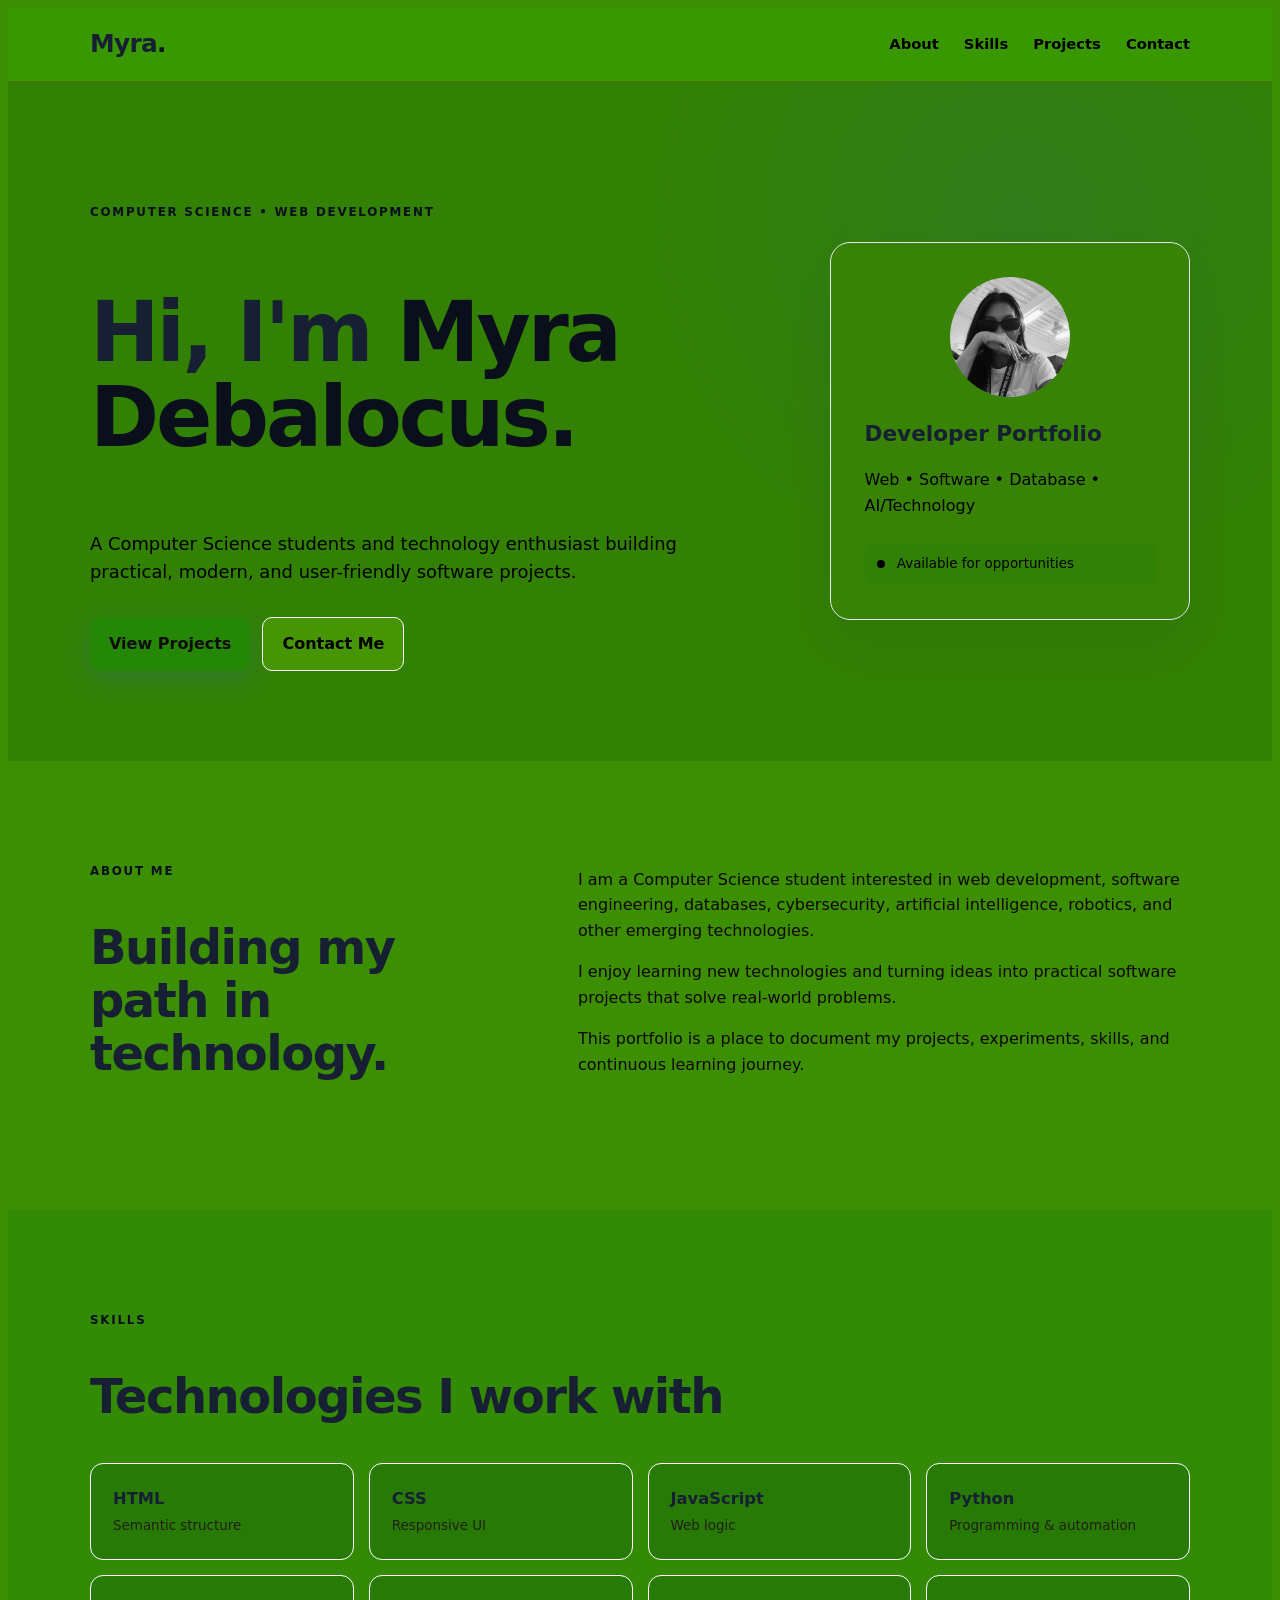
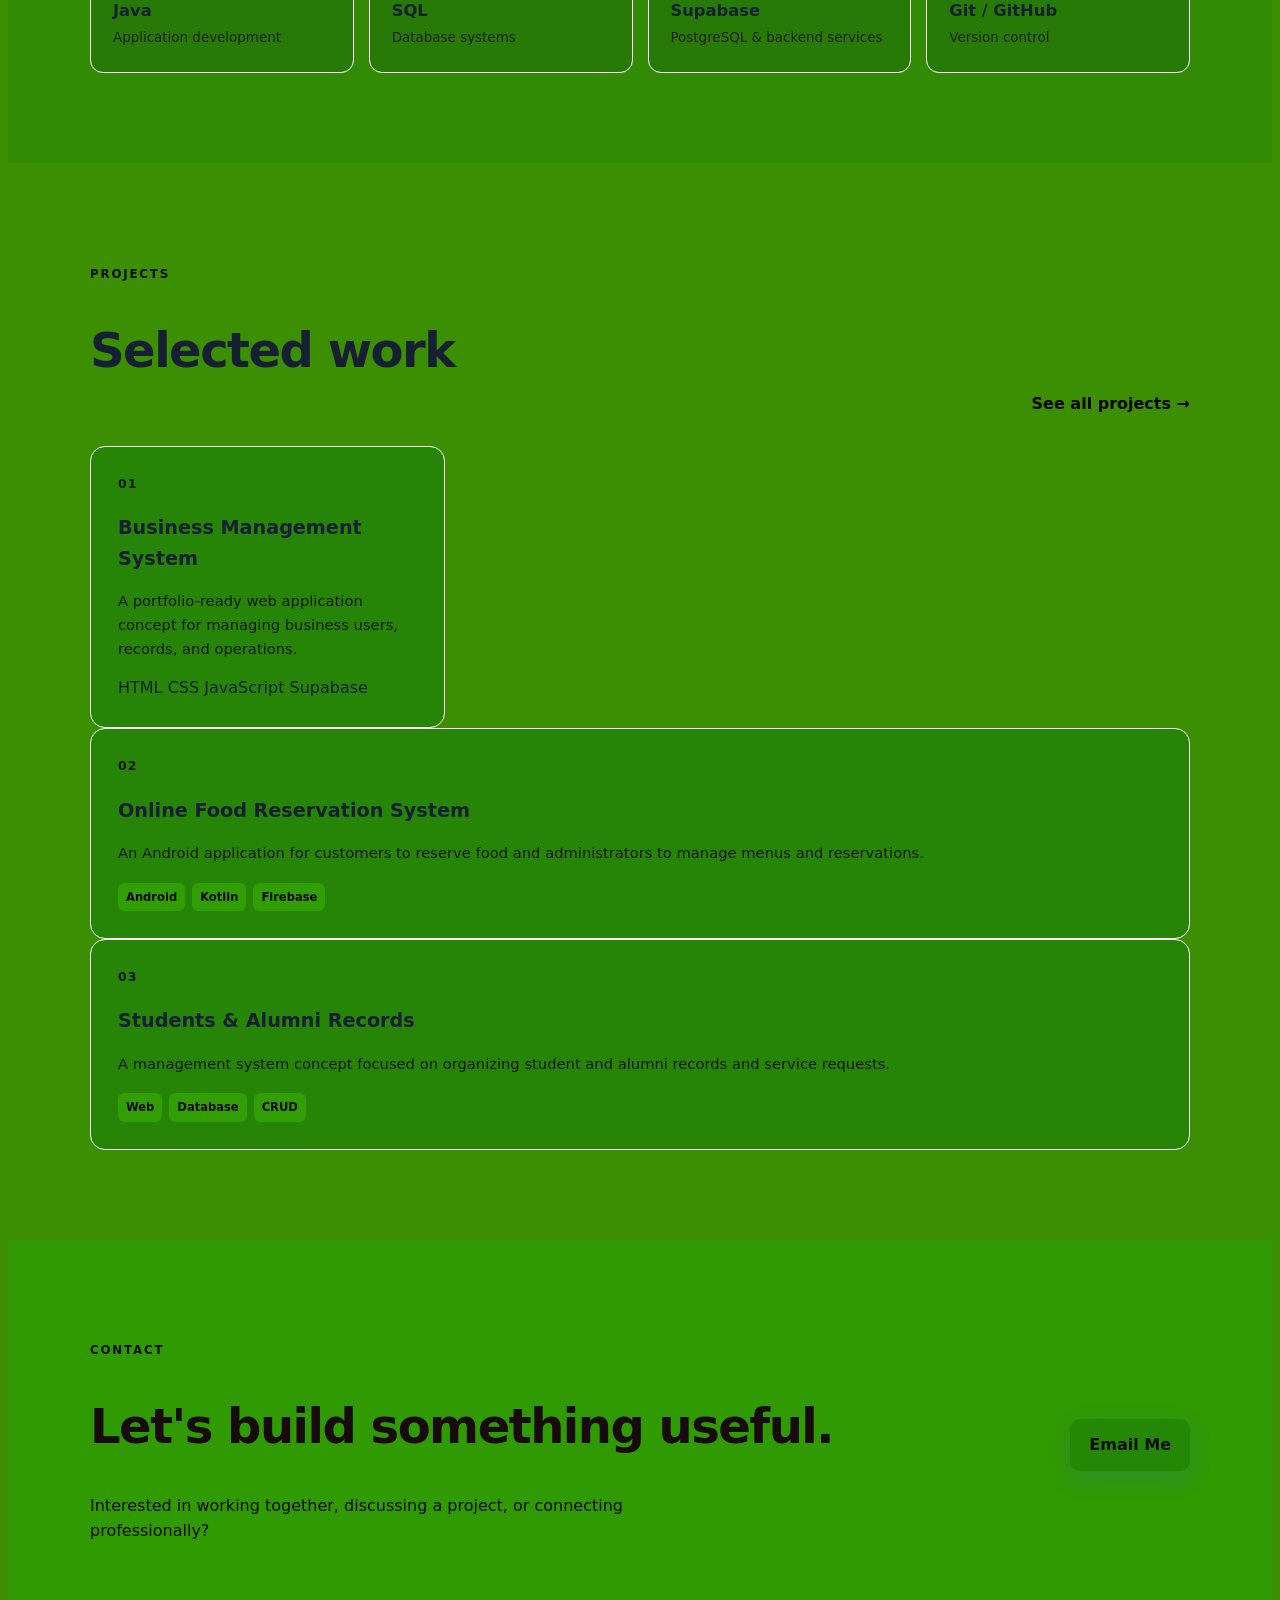
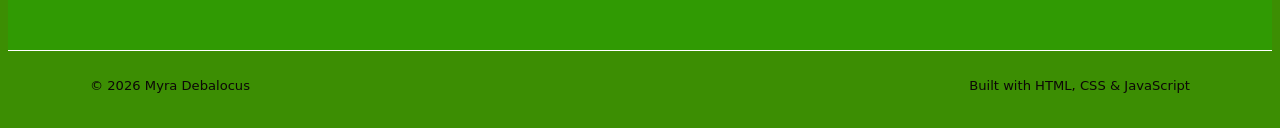
<file: index.html>
<!DOCTYPE html>
<html lang="en">
<head>
  <meta charset="UTF-8">
  <meta name="viewport" content="width=device-width, initial-scale=1.0">
  <meta name="description" content="Myra Debalocus — Computer Science student, developer, and technology enthusiast.">
  <meta name="author" content="Myra Debalocus">
  <title>Myra Debalocus | Portfolio</title>
  <link rel="stylesheet" href="style.css">
</head>
<body>

  <!-- ================= HEADER ================= -->
  <header class="site-header">
    <nav class="nav container">
      <a class="brand" href="index.html" aria-label="Myra Debalocus home">
        Myra<span>.</span>
      </a>

      <!-- Desktop Navigation -->
      <div class="nav-links" id="navLinks">
        <a href="#about">About</a>
        <a href="#skills">Skills</a>
        <a href="#projects">Projects</a>
        <a href="#contact">Contact</a>
      </div>

      <!-- Mobile Menu Button -->
      <button class="menu-toggle" type="button" aria-label="Open navigation menu" aria-expanded="false" aria-controls="navLinks">
        ☰
      </button>
    </nav>
  </header>

  <main>

    <!-- ================= HERO ================= -->
    <section class="hero">
      <div class="container hero-grid">
        <div class="hero-content">
          <p class="eyebrow">COMPUTER SCIENCE • WEB DEVELOPMENT</p>
          <h1>Hi, I'm <span>Myra Debalocus.</span></h1>
          <p class="hero-text">
            A Computer Science students and technology enthusiast building practical, modern, and user-friendly software projects.
          </p>
          <div class="hero-actions">
            <a class="btn primary" href="#projects">View Projects</a>
            <a class="btn outline" href="#contact">Contact Me</a>
          </div>
        </div>

        <div class="hero-card">
          <div class="avatar">
            <img src="profile.jpg" alt="Myra Debalocus">
          </div>
          <h2>Developer Portfolio</h2>
          <p>Web • Software • Database • AI/Technology</p>
          <div class="status">
            <span></span> Available for opportunities
          </div>
        </div>
      </div>
    </section>

    <!-- ================= ABOUT ================= -->
    <section id="about" class="section">
      <div class="container two-col">
        <div>
          <p class="eyebrow">ABOUT ME</p>
          <h2>Building my path in technology.</h2>
        </div>
        <div class="about-text">
          <p>I am a Computer Science student interested in web development, software engineering, databases, cybersecurity, artificial intelligence, robotics, and other emerging technologies.</p>
          <p>I enjoy learning new technologies and turning ideas into practical software projects that solve real-world problems.</p>
          <p>This portfolio is a place to document my projects, experiments, skills, and continuous learning journey.</p>
        </div>
      </div>
    </section>

    <!-- ================= SKILLS ================= -->
    <section id="skills" class="section section-muted">
      <div class="container">
        <p class="eyebrow">SKILLS</p>
        <h2>Technologies I work with</h2>
        <div class="skill-grid">
          <div class="skill-card">
            <strong>HTML</strong>
            <span>Semantic structure</span>
          </div>
          <div class="skill-card">
            <strong>CSS</strong>
            <span>Responsive UI</span>
          </div>
          <div class="skill-card">
            <strong>JavaScript</strong>
            <span>Web logic</span>
          </div>
          <div class="skill-card">
            <strong>Python</strong>
            <span>Programming & automation</span>
          </div>
          <div class="skill-card">
            <strong>Java</strong>
            <span>Application development</span>
          </div>
          <div class="skill-card">
            <strong>SQL</strong>
            <span>Database systems</span>
          </div>
          <div class="skill-card">
            <strong>Supabase</strong>
            <span>PostgreSQL & backend services</span>
          </div>
          <div class="skill-card">
            <strong>Git / GitHub</strong>
            <span>Version control</span>
          </div>
        </div>
      </div>
    </section>

    <!-- ================= PROJECTS ================= -->
    <section id="projects" class="section">
      <div class="container">
        <div class="section-head">
          <div>
            <p class="eyebrow">PROJECTS</p>
            <h2>Selected work</h2>
          </div>
          <a class="text-link" href="projects.html">See all projects →</a>
        </div>

        <div class="project-grid">
          <!-- Project 01 -->
          <article class="project-card">
            <div class="project-number">01</div>
            <h3>Business Management System</h3>
            <p>A portfolio-ready web application concept for managing business users, records, and operations.</p
           <div class="tags">
              <span>HTML</span>
              <span>CSS</span>
              <span>JavaScript</span>
              <span>Supabase</span>
            </div>
          </article>

          <!-- Project 02 -->
          <article class="project-card">
            <div class="project-number">02</div>
            <h3>Online Food Reservation System</h3>
            <p>An Android application for customers to reserve food and administrators to manage menus and reservations.</p>
            <div class="tags">
              <span>Android</span>
              <span>Kotlin</span>
              <span>Firebase</span>
            </div>
          </article>

          <!-- Project 03 -->
          <article class="project-card">
            <div class="project-number">03</div>
            <h3>Students & Alumni Records</h3>
            <p>A management system concept focused on organizing student and alumni records and service requests.</p>
            <div class="tags">
              <span>Web</span>
              <span>Database</span>
              <span>CRUD</span>
            </div>
          </article>
        </div>
      </div>
    </section>

    <!-- ================= CONTACT ================= -->
    <section id="contact" class="section contact-section">
      <div class="container contact-card">
        <div>
          <p class="eyebrow">CONTACT</p>
          <h2>Let's build something useful.</h2>
          <p>Interested in working together, discussing a project, or connecting professionally?</p>
        </div>
        <a class="btn primary" href="mailto:myradebalocus16@gmail.com">Email Me</a>
      </div>
    </section>

  </main>

  <!-- ================= FOOTER ================= -->
  <footer class="footer">
    <div class="container footer-inner">
      <span>© <span id="year"></span> Myra Debalocus</span>
      <span>Built with HTML, CSS & JavaScript</span>
    </div>
  </footer>

  <script src="script.js"></script>
</body>
</html>
</file>
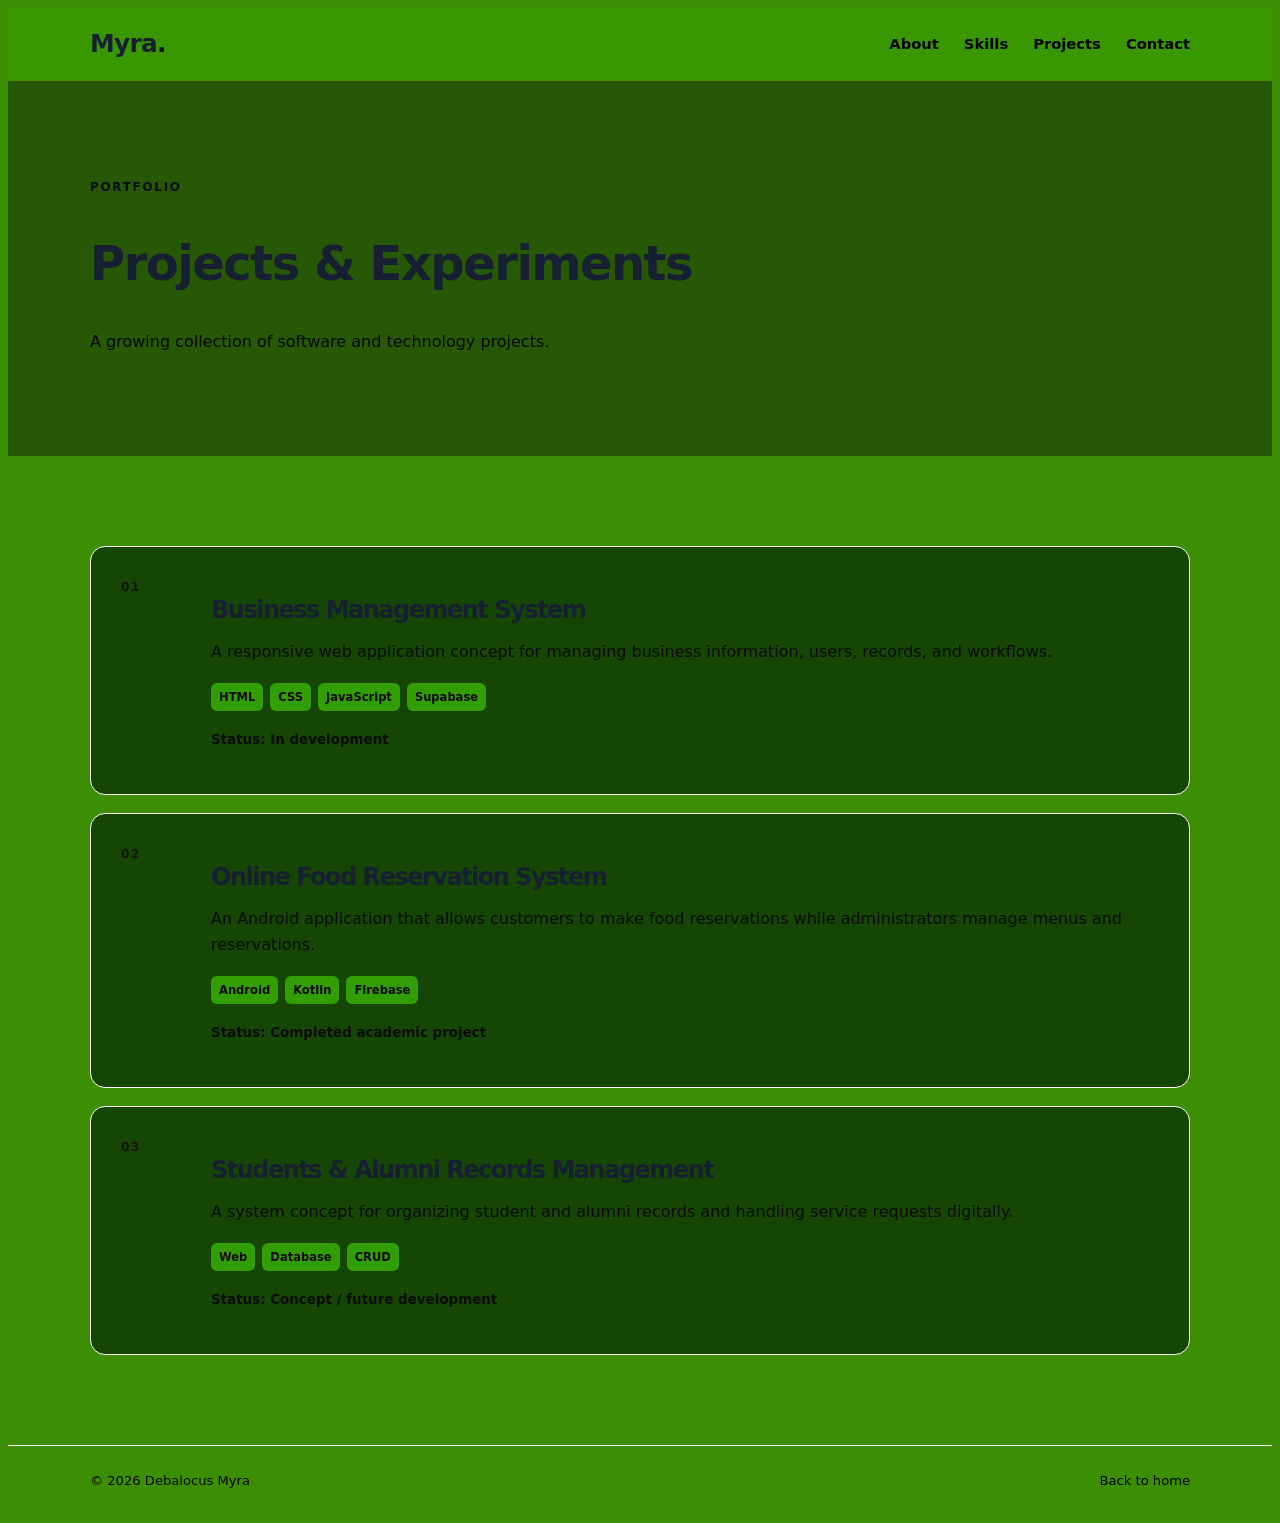
<file: projects.html>
<!DOCTYPE html>
<html lang="en">
<head>
  <meta charset="UTF-8">
  <meta name="viewport" content="width=device-width, initial-scale=1.0">
  <meta name="description" content="Projects and experiments by Debalocus Myra, Computer Science graduate and developer.">
  <meta name="author" content="Patrick Sarcia">
  <title>Projects | Debalocus Myra</title>
  <link rel="stylesheet" href="style.css">
</head>
<body>

  <!-- ================= HEADER ================= -->
  <header class="site-header">
    <nav class="nav container">
      <a class="brand" href="index.html" aria-label="Patrick Sarcia home">
        Myra<span>.</span>
      </a>

      <!-- Desktop Navigation -->
      <div class="nav-links" id="navLinks">
        <a href="index.html#about">About</a>
        <a href="index.html#skills">Skills</a>
        <a href="index.html#projects">Projects</a>
        <a href="index.html#contact">Contact</a>
      </div>

      <!-- Mobile Menu Button -->
      <button class="menu-toggle" type="button" aria-label="Open navigation menu" aria-expanded="false" aria-controls="navLinks">
        ☰
      </button>
    </nav>
  </header>

  <main>

    <!-- ================= PAGE HERO ================= -->
    <section class="page-hero">
      <div class="container">
        <p class="eyebrow">PORTFOLIO</p>
        <h1>Projects & Experiments</h1>
        <p>A growing collection of software and technology projects.</p>
      </div>
    </section>

    <!-- ================= PROJECT LIST ================= -->
    <section class="section">
      <div class="container project-list">

        <!-- Project 01 -->
        <article class="project-detail">
          <div class="project-number">01</div>
          <div>
            <h2>Business Management System</h2>
            <p>A responsive web application concept for managing business information, users, records, and workflows.</p>
            <div class="tags">
              <span>HTML</span>
              <span>CSS</span>
              <span>JavaScript</span>
              <span>Supabase</span>
            </div>
            <p class="project-status">Status: In development</p>
          </div>
        </article>

        <!-- Project 02 -->
        <article class="project-detail">
          <div class="project-number">02</div>
          <div>
            <h2>Online Food Reservation System</h2>
            <p>An Android application that allows customers to make food reservations while administrators manage menus and reservations.</p>
            <div class="tags">
              <span>Android</span>
              <span>Kotlin</span>
              <span>Firebase</span>
            </div>
            <p class="project-status">Status: Completed academic project</p>
          </div>
        </article>

        <!-- Project 03 -->
        <article class="project-detail">
          <div class="project-number">03</div>
          <div>
            <h2>Students & Alumni Records Management</h2>
            <p>A system concept for organizing student and alumni records and handling service requests digitally.</p>
            <div class="tags">
              <span>Web</span>
              <span>Database</span>
              <span>CRUD</span>
            </div>
            <p class="project-status">Status: Concept / future development</p>
          </div>
        </article>

      </div>
    </section>

  </main>

  <!-- ================= FOOTER ================= -->
  <footer class="footer">
    <div class="container footer-inner">
      <span>© <span id="year"></span> Debalocus Myra</span>
      <a href="index.html">Back to home</a>
    </div>
  </footer>

  <script src="script.js"></script>
</body>
</html>
</file>
<file: style.css>
#d8d7c0
/* =========================================================
   RESET
========================================================= */
* {
  margin: 0;
  padding: 0;
  box-sizing: border-box;
}

/* =========================================================
   BASE
========================================================= */
html {
  scroll-behavior: smooth;
  scroll-padding-top: 90px;
}

body {
  font-family:
    Inter,
    ui-sans-serif,
    system-ui,
    -apple-system,
    BlinkMacSystemFont,
    "Segoe UI",
    sans-serif;
  color: #172033;
  background: #3c8e03;
  line-height: 1.6;
}

a {
  color: inherit;
}

button,
input,
textarea {
  font: inherit;
}

button {
  cursor: pointer;
}

.container {
  width: min(1100px, 92%);
  margin: 0 auto;
}

/* =========================================================
   HEADER / NAVIGATION
========================================================= */
.site-header {
  background: rgba(58, 152, 3, 0.9411764705882353);
  backdrop-filter: blur(12px);
  border-bottom: 1px solid #4f9003;
  position: sticky;
  top: 0;
  z-index: 100;
}

.nav {
  min-height: 72px;
  display: flex;
  align-items: center;
  justify-content: space-between;
  gap: 20px;
  position: relative;
}

.brand {
  text-decoration: none;
  font-size: 1.55rem;
  font-weight: 800;
  letter-spacing: -0.7px;
  white-space: nowrap;
}

.brand span {
  color: #0c101a;
}

/* Desktop navigation */
.nav-links {
  display: flex;
  align-items: center;
  gap: 25px;
}

.nav-links a {
  text-decoration: none;
  color: #000000;
  font-size: 0.92rem;
  font-weight: 600;
  transition: color 0.2s ease;
}

.nav-links a:hover {
  color: #060f21;
}

/* Mobile menu button */
.menu-toggle {
  display: none;
  border: 0;
  background: transparent;
  color: #172033;
  font-size: 1.6rem;
  line-height: 1;
  padding: 8px;
  border-radius: 8px;
}

.menu-toggle:hover {
  background: #50a104;
}

/* =========================================================
   HERO
========================================================= */
.hero {
  padding: 110px 0 90px;
  background:
    radial-gradient(
      circle at 80% 20%,
      rgba(37, 99, 235, 0.10),
      transparent 32%
    ),
    #328004;
}

.hero-grid {
  display: grid;
  grid-template-columns: 1.3fr 0.7fr;
  gap: 70px;
  align-items: center;
}

.eyebrow {
  color: #090f1d;
  font-size: 0.74rem;
  font-weight: 800;
  letter-spacing: 1.8px;
  margin-bottom: 12px;
}

.hero h1 {
  font-size: clamp(2.8rem, 7vw, 5.2rem);
  line-height: 1.02;
  letter-spacing: -3px;
  max-width: 800px;
}

.hero h1 span {
  color: #0a0f1b;
}

.hero-text {
  max-width: 650px;
  color: #000000;
  font-size: 1.12rem;
  margin: 25px 0 30px;
}

/* =========================================================
   BUTTONS
========================================================= */
.hero-actions {
  display: flex;
  gap: 12px;
  flex-wrap: wrap;
}

.btn {
  display: inline-flex;
  justify-content: center;
  align-items: center;
  text-decoration: none;
  border: 0;
  border-radius: 10px;
  padding: 13px 19px;
  font-weight: 750;
  cursor: pointer;
  transition:
    transform 0.2s ease,
    background 0.2s ease,
    box-shadow 0.2s ease;
}

.btn:hover {
  transform: translateY(-2px);
}

.primary {
  background: #248705;
  color: #110b0b;
  box-shadow: 0 8px 22px rgba(37, 99, 235, 0.18);
}

.primary:hover {
  background: #2e8c06;
}

.outline {
  border: 1px solid #fefef8;
  background: #469505;
  color: #000000;
}

.outline:hover {
  background: #429304;
}

/* =========================================================
   HERO CARD
========================================================= */
.hero-card {
  background: #388306;
  border: 1px solid #e3e8f0;
  border-radius: 20px;
  padding: 34px;
  box-shadow: 0 25px 60px rgba(20, 32, 55, 0.09);
}

.avatar {
  width: 120px;
  height: 120px;
  border-radius: 50%;
  overflow: hidden;
  margin: 0 auto 20px;
}

.avatar img {
  width: 100%;
  height: 100%;
  object-fit: cover;
  display: block;
}

.hero-card h2 {
  font-size: 1.35rem;
  margin-bottom: 5px;
}

.hero-card p {
  color: #000000;
}

.status {
  margin-top: 25px;
  padding: 10px 12px;
  border-radius: 8px;
  background: #308105;
  color: #000000;
  font-size: 0.84rem;
}

.status span {
  display: inline-block;
  width: 8px;
  height: 8px;
  border-radius: 50%;
  background: #000000;
  margin-right: 8px;
}

/* =========================================================
   SECTIONS
========================================================= */
.section {
  padding: 90px 0;
}

.section-muted {
  background: #338b05;
}

.section h2,
.page-hero h1 {
  font-size: clamp(2rem, 4vw, 3rem);
  line-height: 1.1;
  letter-spacing: -1.5px;
}

/* =========================================================
   ABOUT
========================================================= */
.two-col {
  display: grid;
  grid-template-columns: 0.8fr 1.2fr;
  gap: 80px;
}

.about-text p {
  color: #120708;
  margin-bottom: 15px;
}

/* =========================================================
   SKILLS
========================================================= */
.skill-grid {
  display: grid;
  grid-template-columns: repeat(4, 1fr);
  gap: 15px;
  margin-top: 32px;
}

.skill-card {
  padding: 22px;
  background: #287a07;
  border: 1px solid #ffffff;
  border-radius: 13px;
  transition:
    transform 0.2s ease,
    box-shadow 0.2s ease;
}

.skill-card:hover {
  transform: translateY(-3px);
  box-shadow: 0 12px 25px rgba(20, 32, 55, 0.07);
}

.skill-card strong {
  display: block;
  font-size: 1.02rem;
}

.skill-card span {
  color: #212015;
  font-size: 0.84rem;
}

/* =========================================================
   PROJECTS
========================================================= */
.section-head {
  display: flex;
  justify-content: space-between;
  align-items: end;
  gap: 25px;
  margin-bottom: 30px;
}

.text-link {
  color: #000000;
  text-decoration: none;
  font-weight: 700;
  white-space: nowrap;
}

.text-link:hover {
  text-decoration: underline;
}

.project-grid {
  display: grid;
  grid-template-columns: repeat(3, 1fr);
  gap: 18px;
}

.project-card {
  border: 1px solid #ffffff;
  border-radius: 15px;
  padding: 27px;
  background: #268406;
  transition:
    transform 0.2s ease,
    box-shadow 0.2s ease;
}

.project-card:hover {
  transform: translateY(-4px);
  box-shadow: 0 18px 35px rgba(20, 32, 55, 0.08);
}

.project-number {
  color: #17170d;
  font-weight: 800;
  font-size: 0.78rem;
  letter-spacing: 1px;
  margin-bottom: 18px;
}

.project-card h3 {
  font-size: 1.2rem;
  margin-bottom: 10px;
}

.project-card p {
  color: #171711;
  font-size: 0.92rem;
}

/* =========================================================
   TAGS
========================================================= */
.tags {
  display: flex;
  flex-wrap: wrap;
  gap: 7px;
  margin-top: 18px;
}

.tags span {
  font-size: 0.72rem;
  padding: 5px 8px;
  background: #319f03;
  border-radius: 6px;
  color: #14090b;
  font-weight: 700;
}

/* =========================================================
   CONTACT
========================================================= */
.contact-section {
  background: #309a03;
  color: #180a0d;
}

.contact-card {
  display: flex;
  justify-content: space-between;
  align-items: center;
  gap: 30px;
}

.contact-card p:not(.eyebrow) {
  color: #11080a;
  margin-top: 12px;
  max-width: 650px;
}

.contact-section .eyebrow {
  color: #1b0d0f;
}

/* =========================================================
   FOOTER
========================================================= */
.footer {
  border-top: 1px solid #ffffff;
  padding: 24px 0;
  color: #0c0707;
  font-size: 0.82rem;
}

.footer-inner {
  display: flex;
  justify-content: space-between;
  gap: 20px;
}

.footer a {
  color: #000000;
  text-decoration: none;
}

.footer a:hover {
  text-decoration: underline;
}

/* =========================================================
   PROJECTS PAGE
========================================================= */
.page-hero {
  padding: 85px 0;
  background: #275805;
}

.page-hero p:last-child {
  color: #0b0808;
  margin-top: 12px;
}

.project-list {
  display: grid;
  gap: 18px;
}

.project-detail {
  display: grid;
  grid-template-columns: 70px 1fr;
  gap: 20px;
  padding: 30px;
  border: 1px solid #ffffff;
  border-radius: 15px;
  background: #164604;
}

.project-detail h2 {
  font-size: 1.5rem;
  margin-bottom: 8px;
}

.project-detail p {
  color: #0c0c0a;
}

.project-status {
  font-size: 0.84rem;
  margin-top: 18px;
  font-weight: 700;
}

/* =========================================================
   FOCUS ACCESSIBILITY
========================================================= */
button:focus-visible,
a:focus-visible {
  outline: 3px solid rgba(235, 247, 108, 0.25098039215686274);
  outline-offset: 3px;
}

/* =========================================================
   TABLET
========================================================= */
@media (max-width: 900px) {
  .hero-grid {
    grid-template-columns: 1fr;
    gap: 45px;
  }

  .hero-card {
    max-width: 600px;
  }

  .two-col {
    grid-template-columns: 1fr;
    gap: 40px;
  }

  .skill-grid {
    grid-template-columns: repeat(2, 1fr);
  }

  .project-grid {
    grid-template-columns: repeat(2, 1fr);
  }
}

/* =========================================================
   MOBILE NAVIGATION
========================================================= */
@media (max-width: 800px) {
  .nav {
    min-height: 68px;
  }

  .menu-toggle {
    display: block;
  }

  .nav-links {
    display: none;
    position: absolute;
    top: 68px;
    left: 0;
    right: 0;
    flex-direction: column;
    align-items: stretch;
    gap: 0;
    background: #286404;
    border-bottom: 1px solid #150b0c;
    box-shadow: 0 12px 25px rgba(15, 23, 42, 0.08);
    padding: 10px 4%;
  }

  .nav-links.open {
    display: flex;
  }

  .nav-links a {
    padding: 14px 0;
    border-bottom: 1px solid #205405;
  }

  .nav-links a:last-child {
    border-bottom: 0;
  }

  .contact-card {
    flex-direction: column;
    align-items: flex-start;
  }

  .section-head {
    align-items: flex-start;
    flex-direction: column;
  }
}

/* =========================================================
   SMALL TABLETS / LARGE PHONES
========================================================= */
@media (max-width: 650px) {
  .hero {
    padding: 80px 0 65px;
  }

  .hero h1 {
    letter-spacing: -2px;
  }

  .hero-card {
    padding: 28px;
  }

  .section {
    padding: 70px 0;
  }

  .project-grid {
    grid-template-columns: 1fr;
  }

  .project-detail {
    grid-template-columns: 1fr;
    gap: 5px;
  }
}

/* =========================================================
   SMALL PHONES
========================================================= */
@media (max-width: 520px) {
  .container {
    width: min(92%, 1100px);
  }

  .hero {
    padding: 70px 0 55px;
  }

  .hero h1 {
    font-size: clamp(2.5rem, 13vw, 3.5rem);
    letter-spacing: -2px;
  }

  .hero-text {
    font-size: 1rem;
  }

  .hero-actions {
    flex-direction: column;
    align-items: stretch;
  }

  .btn {
    width: 100%;
  }

  .skill-grid {
    grid-template-columns: 1fr;
  }

  .section {
    padding: 60px 0;
  }

  .section h2,
  .page-hero h1 {
    font-size: 2rem;
  }

  .project-card {
    padding: 23px;
  }

  .project-detail {
    padding: 23px;
  }

  .footer-inner {
    flex-direction: column;
    align-items: flex-start;
  }

  .page-hero {
    padding: 65px 0;
  }
}

/* =========================================================
   VERY SMALL PHONES
========================================================= */
@media (max-width: 360px) {
  .brand {
    font-size: 1.35rem;
  }

  .hero h1 {
    font-size: 2.35rem;
  }

  .hero-card {
    padding: 23px;
  }

  .avatar {
    width: 75px;
    height: 75px;
  }
}
</file>
